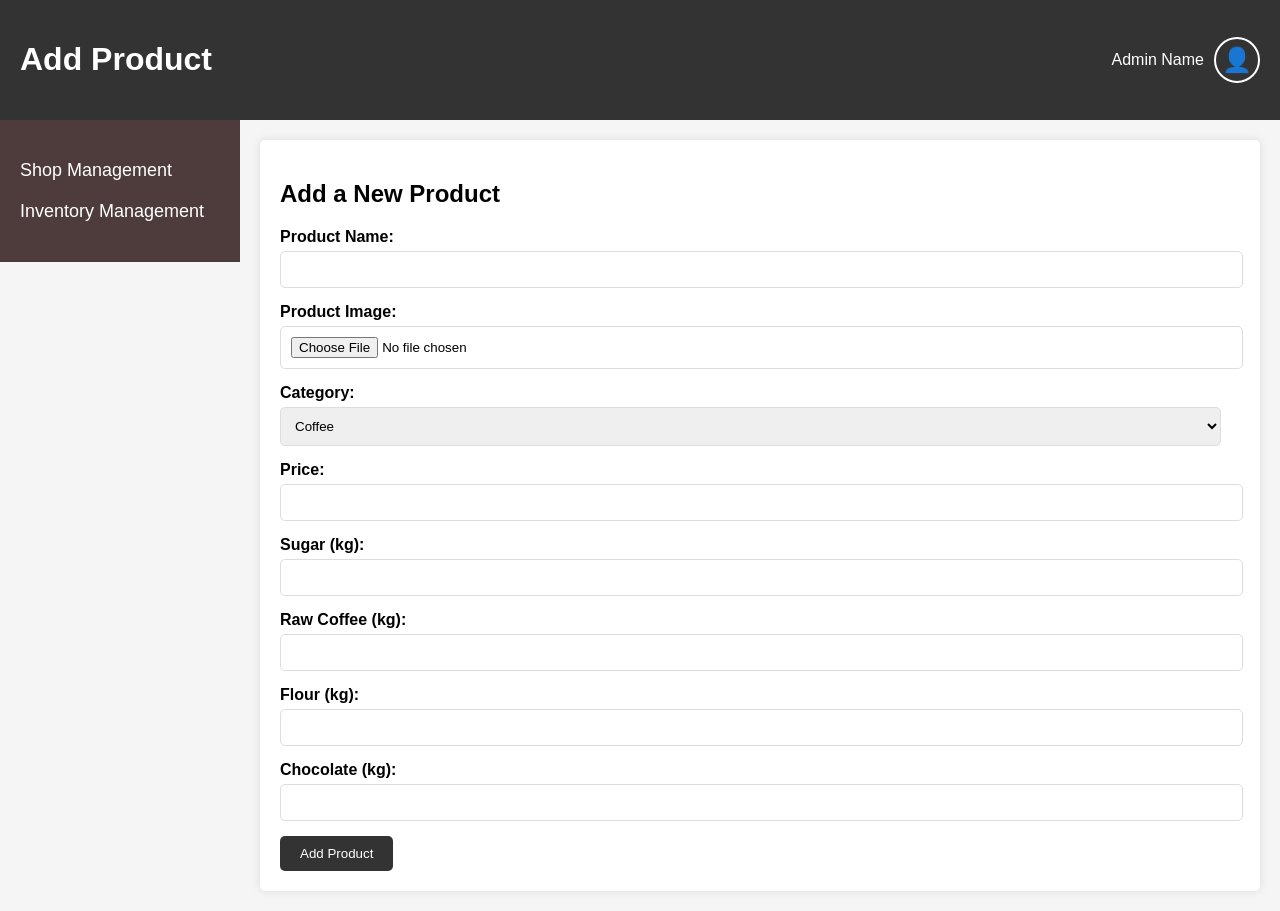
<file: add_product.html>
<!DOCTYPE html>
<html lang="en">
<head>
    <meta charset="UTF-8">
    <meta name="viewport" content="width=device-width, initial-scale=1.0">
    <title>Add Product - Café</title>
    <link rel="stylesheet" href="css/add_product_styles.css">
    <script src="js/admin_scripts.js" defer></script>
</head>
<body>
    <header>
        <div class="header-content">
            <h1>Add Product</h1>
            <div class="user-info">
                <span id="admin-name">Admin Name</span>
                <div class="circle" id="logout-circle">&#x1F464;</div>
            </div>
        </div>
    </header>
    <aside>
        <ul>
            <li><a href="shop_management.html">Shop Management</a></li>
            <li><a href="inventory_management.html">Inventory Management</a></li>
        </ul>
    </aside>
    <main>
        <section class="add-product-section">
            <h2>Add a New Product</h2>
            <form id="add-product-form">
                <div class="form-group">
                    <label for="product-name">Product Name:</label>
                    <input type="text" id="product-name" name="product-name" required>
                </div>
                <div class="form-group">
                    <label for="product-image">Product Image:</label>
                    <input type="file" id="product-image" name="product-image" accept="image/*" required>
                </div>
                <div class="form-group">
                    <label for="product-category">Category:</label>
                    <select id="product-category" name="product-category" required>
                        <option value="coffee">Coffee</option>
                        <option value="tea">Tea</option>
                        <option value="pastries">Pastries</option>
                        <option value="snacks">Snacks</option>
                    </select>
                </div>
                <div class="form-group">
                    <label for="product-price">Price:</label>
                    <input type="number" id="product-price" name="product-price" step="0.01" required>
                </div>
                <div class="form-group">
                    <label for="sugar-amount">Sugar (kg):</label>
                    <input type="number" id="sugar-amount" name="sugar-amount" step="0.01" required>
                </div>
                <div class="form-group">
                    <label for="coffee-amount">Raw Coffee (kg):</label>
                    <input type="number" id="coffee-amount" name="coffee-amount" step="0.01" required>
                </div>
                <div class="form-group">
                    <label for="flour-amount">Flour (kg):</label>
                    <input type="number" id="flour-amount" name="flour-amount" step="0.01" required>
                </div>
                <div class="form-group">
                    <label for="chocolate-amount">Chocolate (kg):</label>
                    <input type="number" id="chocolate-amount" name="chocolate-amount" step="0.01" required>
                </div>
                <button type="submit">Add Product</button>
            </form>
        </section>
    </main>
</body>
</html>
</file>
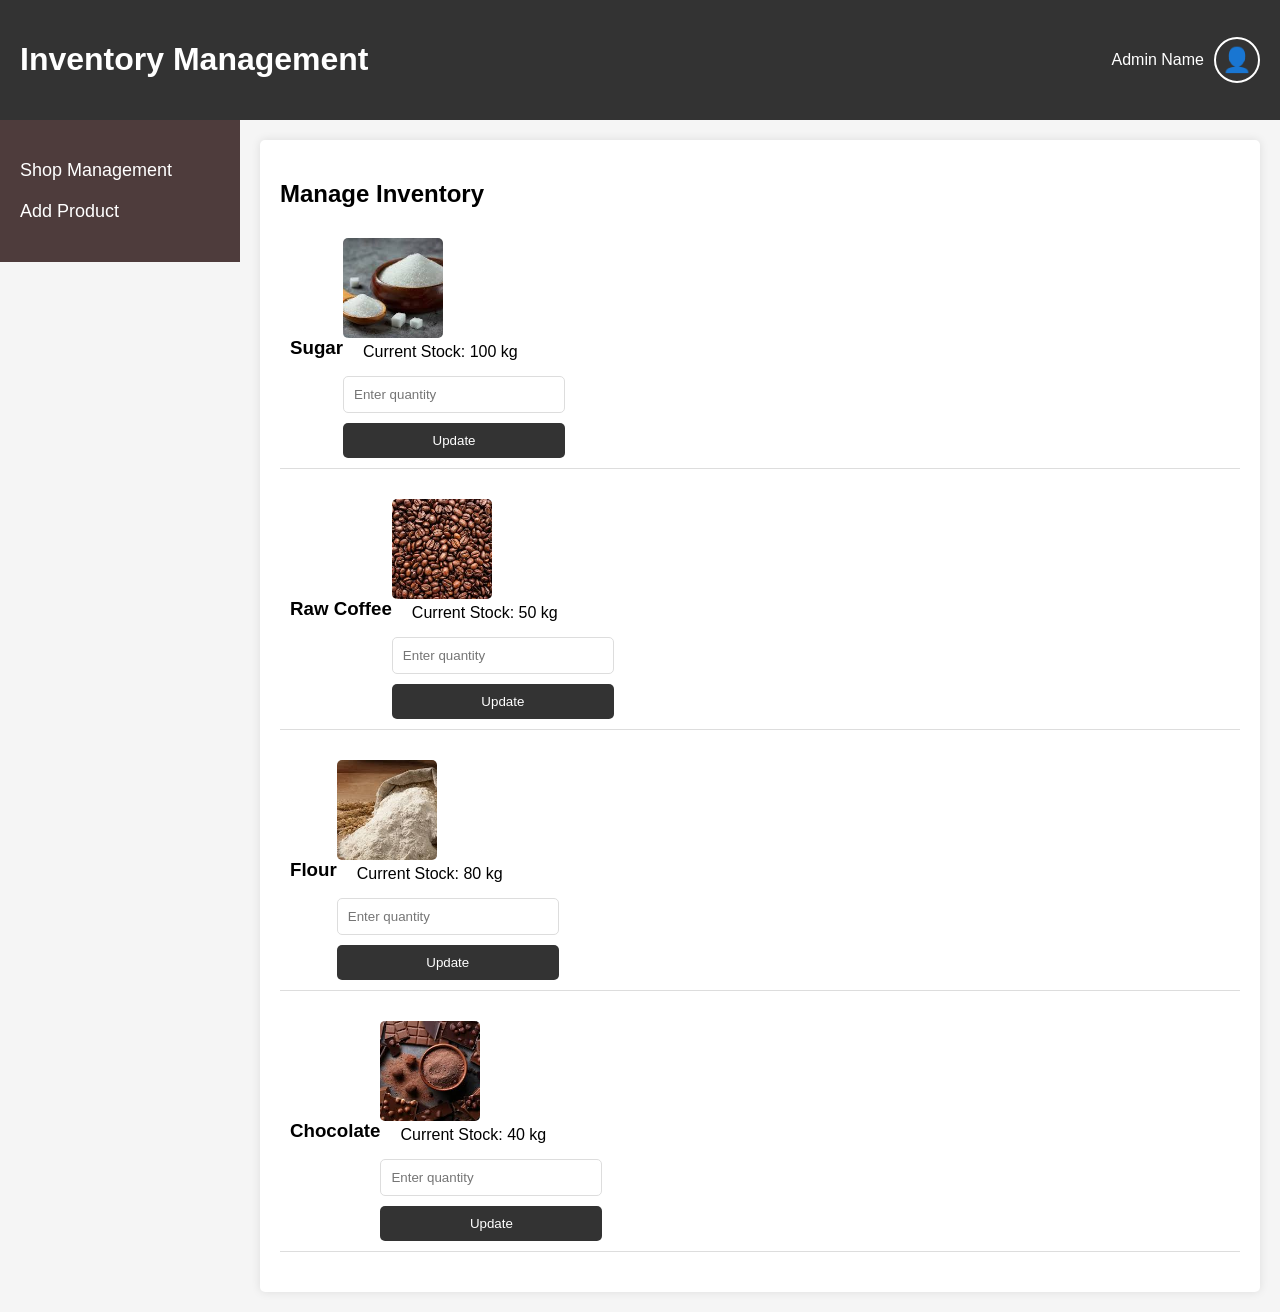
<file: inventory_management.html>
<!DOCTYPE html>
<html lang="en">
  <head>
    <meta charset="UTF-8" />
    <meta name="viewport" content="width=device-width, initial-scale=1.0" />
    <title>Inventory Management - Café</title>
    <link rel="stylesheet" href="css/inventory_management_styles.css" />
    <script src="js/admin_scripts.js" defer></script>
  </head>
  <body>
    <header>
      <div class="header-content">
        <h1>Inventory Management</h1>
        <div class="user-info">
          <span id="admin-name">Admin Name</span>
          <div class="circle" id="logout-circle">&#x1F464;</div>
        </div>
      </div>
    </header>
    <aside>
      <ul>
        <li><a href="shop_management.html">Shop Management</a></li>
        <li><a href="add_product.html">Add Product</a></li>
      </ul>
    </aside>
    <main>
      <section class="inventory-section">
        <h2>Manage Inventory</h2>
        <div class="ingredient">
          <h3>Sugar</h3>
          <div class="ingredient-details">
            <img src="img/sugar.jpg" alt="Sugar" />
            <div class="details">
              <p>Current Stock: <span id="sugar-stock">100 kg</span></p>
              <input
                type="number"
                id="sugar-quantity"
                placeholder="Enter quantity"
              />
              <button onclick="updateInventory('sugar')">Update</button>
            </div>
          </div>
        </div>
        <div class="ingredient">
          <h3>Raw Coffee</h3>
          <div class="ingredient-details">
            <img src="img/RawCoffee.jpg" alt="Raw Coffee" />
            <div class="details">
              <p>Current Stock: <span id="coffee-stock">50 kg</span></p>
              <input
                type="number"
                id="coffee-quantity"
                placeholder="Enter quantity"
              />
              <button onclick="updateInventory('coffee')">Update</button>
            </div>
          </div>
        </div>
        <div class="ingredient">
          <h3>Flour</h3>
          <div class="ingredient-details">
            <img src="img/flour.jpg" alt="Flour" />
            <div class="details">
              <p>Current Stock: <span id="flour-stock">80 kg</span></p>
              <input
                type="number"
                id="flour-quantity"
                placeholder="Enter quantity"
              />
              <button onclick="updateInventory('flour')">Update</button>
            </div>
          </div>
        </div>
        <div class="ingredient">
          <h3>Chocolate</h3>
          <div class="ingredient-details">
            <img src="img/chocolate.jpg" alt="Chocolate" />
            <div class="details">
              <p>Current Stock: <span id="chocolate-stock">40 kg</span></p>
              <input
                type="number"
                id="chocolate-quantity"
                placeholder="Enter quantity"
              />
              <button onclick="updateInventory('chocolate')">Update</button>
            </div>
          </div>
        </div>
      </section>
    </main>
  </body>
</html>
</file>
<file: css/add_product_styles.css>
/* General Styles */
body {
    font-family: 'Arial', sans-serif;
    margin: 0;
    padding: 0;
    background-color: #f5f5f5;
}

header {
    background-color: #333;
    color: white;
    padding: 20px;
    display: flex;
    justify-content: space-between;
    align-items: center;
}

.header-content {
    display: flex;
    justify-content: space-between;
    width: 100%;
}

.user-info {
    display: flex;
    align-items: center;
}

#admin-name {
    margin-right: 10px;
}

.circle {
    font-size: 24px;
    border: 2px solid #fff;
    border-radius: 50%;
    padding: 5px;
    display: inline-block;
    text-align: center;
    width: 32px;
    height: 32px;
    line-height: 32px;
    cursor: pointer;
}

aside {
    float: left;
    width: 200px;
    background-color: #4e3c3c;
    color: white;
    position: static;
    top: 60px;
    bottom: 0;
    left: 0;
    padding: 20px;
}

aside ul {
    list-style: none;
    padding: 0;
}

aside ul li {
    margin: 20px 0;
}

aside ul li a {
    color: white;
    text-decoration: none;
    font-size: 18px;
}

main {
    margin-left: 240px;
    padding: 20px;
}

.add-product-section {
    background-color: white;
    padding: 20px;
    border-radius: 5px;
    box-shadow: 0 0 10px rgba(0, 0, 0, 0.1);
}

.add-product-section h2 {
    margin-bottom: 20px;
}

.form-group {
    margin-bottom: 15px;
}

.form-group label {
    display: block;
    margin-bottom: 5px;
    font-weight: bold;
}

.form-group input, .form-group select {
    width: 98%;
    padding: 10px;
    border: 1px solid #ddd;
    border-radius: 5px;
}

button[type="submit"] {
    padding: 10px 20px;
    background-color: #333;
    color: white;
    border: none;
    border-radius: 5px;
    cursor: pointer;
}

button[type="submit"]:hover {
    background-color: #555;
}

/* Responsive Styles */
@media (max-width: 768px) {
    main {
        margin-left: 0;
    }
}
</file>
<file: css/inventory_management_styles.css>
/* General Styles */
body {
    font-family: 'Arial', sans-serif;
    margin: 0;
    padding: 0;
    background-color: #f5f5f5;
}

header {
    background-color: #333;
    color: white;
    padding: 20px;
    display: flex;
    justify-content: space-between;
    align-items: center;
}

.header-content {
    display: flex;
    justify-content: space-between;
    width: 100%;
}

.user-info {
    display: flex;
    align-items: center;
}

#admin-name {
    margin-right: 10px;
}

.circle {
    font-size: 24px;
    border: 2px solid #fff;
    border-radius: 50%;
    padding: 5px;
    display: inline-block;
    text-align: center;
    width: 32px;
    height: 32px;
    line-height: 32px;
    cursor: pointer;
}

aside {
    float: left;
    width: 200px;
    background-color: #4e3c3c;
    color: white;
    position: static;
    top: 60px;
    bottom: 0;
    left: 0;
    padding: 20px;
}

aside ul {
    list-style: none;
    padding: 0;
}

aside ul li {
    margin: 20px 0;
}

aside ul li a {
    color: white;
    text-decoration: none;
    font-size: 18px;
}

main {
    margin-left: 240px;
    padding: 20px;
}

.inventory-section {
    background-color: white;
    padding: 20px;
    border-radius: 5px;
    box-shadow: 0 0 10px rgba(0, 0, 0, 0.1);
}

.inventory-section h2 {
    margin-bottom: 20px;
}

.ingredient {
    display: flex;
    align-items: center;
    margin-bottom: 20px;
    padding: 10px;
    border-bottom: 1px solid #ddd;
}

.ingredient img {
    width: 100px;
    height: 100px;
    object-fit: cover;
    border-radius: 5px;
    margin-right: 20px;
}

.ingredient-details {
    display: flex;
    flex-direction: column;
}

.details {
    display: flex;
    flex-direction: column;
}

.details p {
    margin: 5px 0;
    margin-left: 20px;
}

.details input {
    padding: 10px;
    margin: 10px 0;
    border: 1px solid #ddd;
    border-radius: 5px;
    width: 200px;
}

.details button {
    padding: 10px;
    background-color: #333;
    color: white;
    border: none;
    border-radius: 5px;
    cursor: pointer;
}

.details button:hover {
    background-color: #555;
}

/* Responsive Styles */
@media (max-width: 768px) {
    .ingredient {
        flex-direction: column;
        align-items: flex-start;
    }

    .ingredient img {
        width: 80px;
        height: 80px;
        margin-bottom: 10px;
    }

    .details input {
        width: 100%;
    }
}

@media (max-width: 480px) {
    .ingredient img {
        width: 60px;
        height: 60px;
    }
}
</file>
